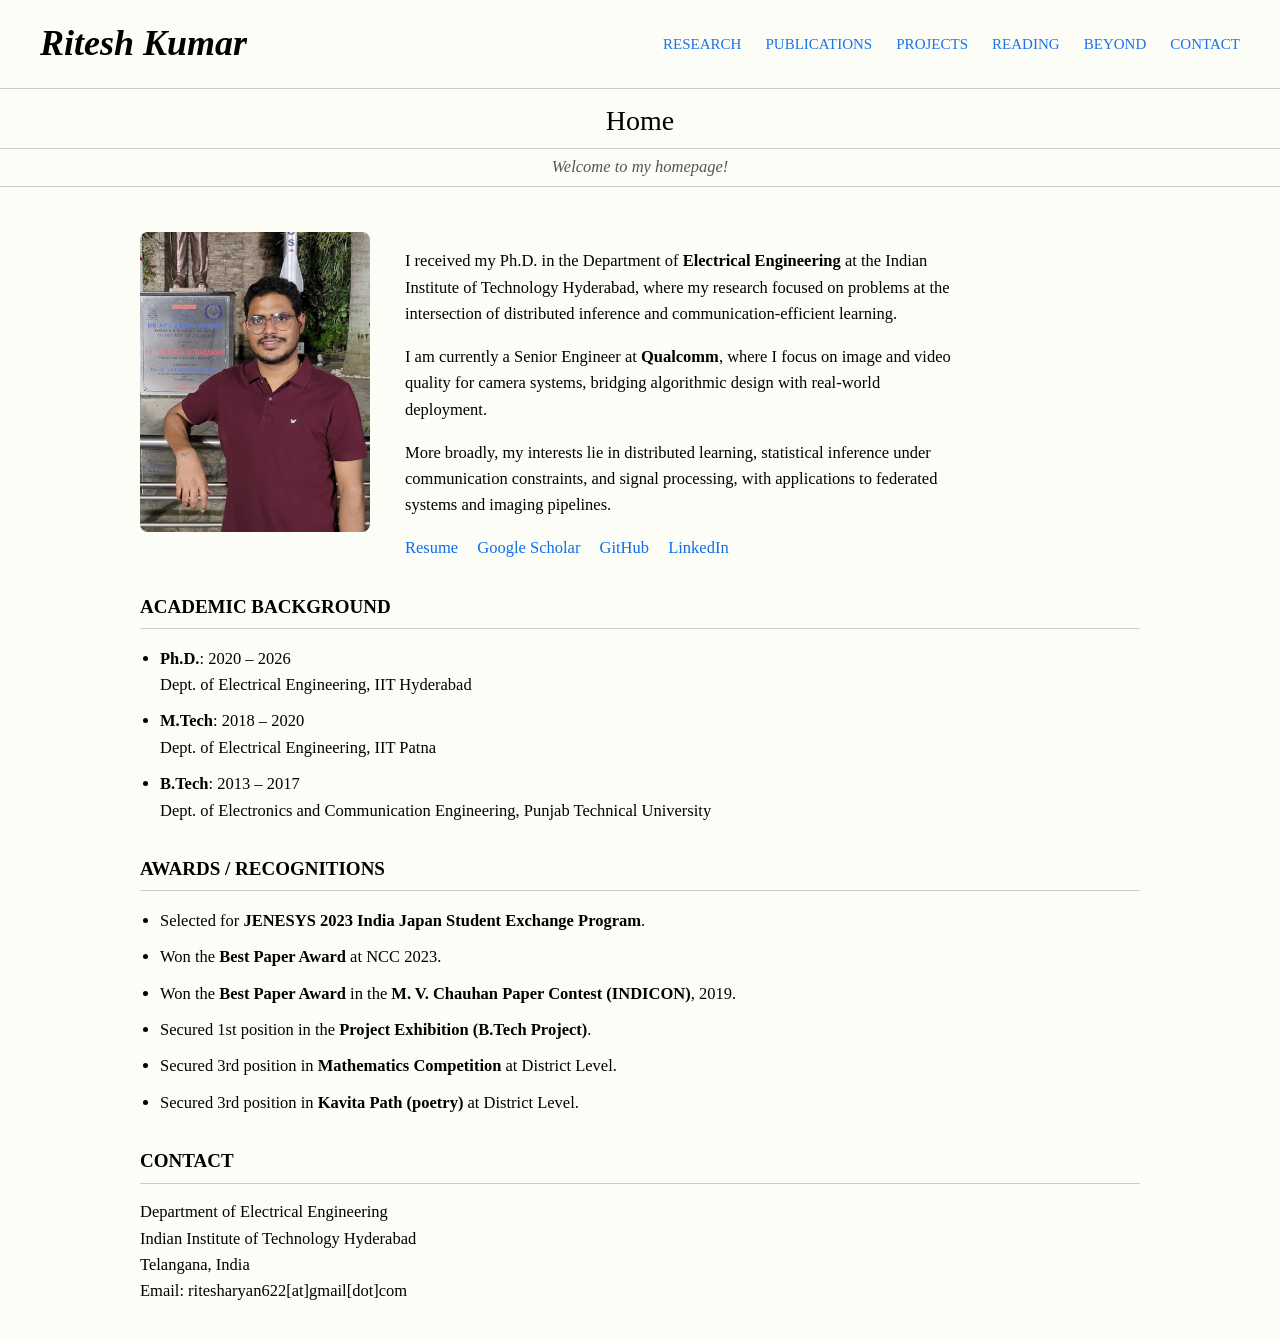
<file: index.html>
<!DOCTYPE html>
<html>
<head>
    <title>Ritesh Kumar</title>

    <!-- COMMON CSS -->
    <link rel="stylesheet" href="style.css">
</head>

<body>

    <!-- HEADER -->
    <div id="header"></div>

    <script>
        fetch('header.html')
            .then(response => response.text())
            .then(data => {
                document.getElementById('header').innerHTML = data;

                // ACTIVE TAB LOGIC (must run AFTER header loads)
                const links = document.querySelectorAll('.header a');
                const currentPage = window.location.pathname.split("/").pop();

                links.forEach(link => {
                    const href = link.getAttribute('href');

                    if (href === currentPage || (href === "index.html" && currentPage === "")) {
                        link.classList.add('active');
                    }
                });
            });
    </script>

    <!-- TITLE -->
    <div class="title">Home</div>

    <!-- DIVIDER -->
    <div class="divider">
        <hr>
        Welcome to my homepage!
        <hr>
    </div>

    <!-- MAIN -->
    <div class="container">

        <!-- INTRO -->
        <div class="intro">
            <img src="profilepic1.png" class="profile-pic">
        
            <div class="intro-text">
                <p>
                    I received my Ph.D. in the  Department of <strong>Electrical Engineering</strong> at the 
                    Indian Institute of Technology Hyderabad, where my research focused on problems at 
                    the intersection of distributed inference and communication-efficient learning.
                </p>


        
                <p>
                    I am currently a Senior Engineer at <strong>Qualcomm</strong>, where I focus on image 
                    and video quality for camera systems, bridging algorithmic design with real-world deployment.
                </p>


                
                <p>
                    More broadly, my interests lie in distributed learning, statistical inference under 
                    communication constraints, and signal processing, with applications to federated systems 
                    and imaging pipelines.
                </p>
        
                <div class="links">
                    <a href="resume.pdf" target="_blank">Resume</a>
                    <a href="https://scholar.google.com/citations?user=r7ssBPQAAAAJ&hl=en" target="_blank">Google Scholar</a>
                    <a href="https://github.com/Ritesh622" target="_blank">GitHub</a>
                    <a href="https://www.linkedin.com/in/ritesh-kumar-1b4230194/" target="_blank">LinkedIn</a> 
                </div>
            </div>
        </div>
        <!-- ACADEMIC BACKGROUND -->
        <div class="section">
            <h2>ACADEMIC BACKGROUND</h2>
            <ul>
                <li>
                    <b>Ph.D.</b>: 2020 – 2026 <br>
                    Dept. of Electrical Engineering, IIT Hyderabad
                </li>

                <li>
                    <b>M.Tech</b>: 2018 – 2020<br>
                    Dept. of Electrical Engineering, IIT Patna
                </li>

                <li>
                    <b>B.Tech</b>: 2013 – 2017<br>
                    Dept. of Electronics and Communication Engineering, Punjab Technical University
                </li>
            </ul>
        </div>

        <!-- AWARDS -->
        <div class="section">
            <h2>AWARDS / RECOGNITIONS</h2>
            <ul>
                <li>Selected for <b>JENESYS 2023 India Japan Student Exchange Program</b>.</li>
                <li>Won the <b>Best Paper Award</b> at NCC 2023.</li>
                <li>Won the <b>Best Paper Award</b> in the <b>M. V. Chauhan Paper Contest (INDICON)</b>, 2019.</li>
                <li>Secured 1st position in the <b>Project Exhibition (B.Tech Project)</b>.</li>
                <li>Secured 3rd position in <b>Mathematics Competition</b> at District Level.</li>
                <li>Secured 3rd position in <b>Kavita Path (poetry)</b> at District Level.</li>
            </ul>
        </div>

        <!-- CONTACT -->
        <div class="section">
            <h2>CONTACT</h2>
            <p style="margin-top:10px;">
                Department of Electrical Engineering<br>
                Indian Institute of Technology Hyderabad<br>
                Telangana, India<br>
                Email: ritesharyan622[at]gmail[dot]com
            </p>
        </div>

    </div>

</body>
</html>
</file>
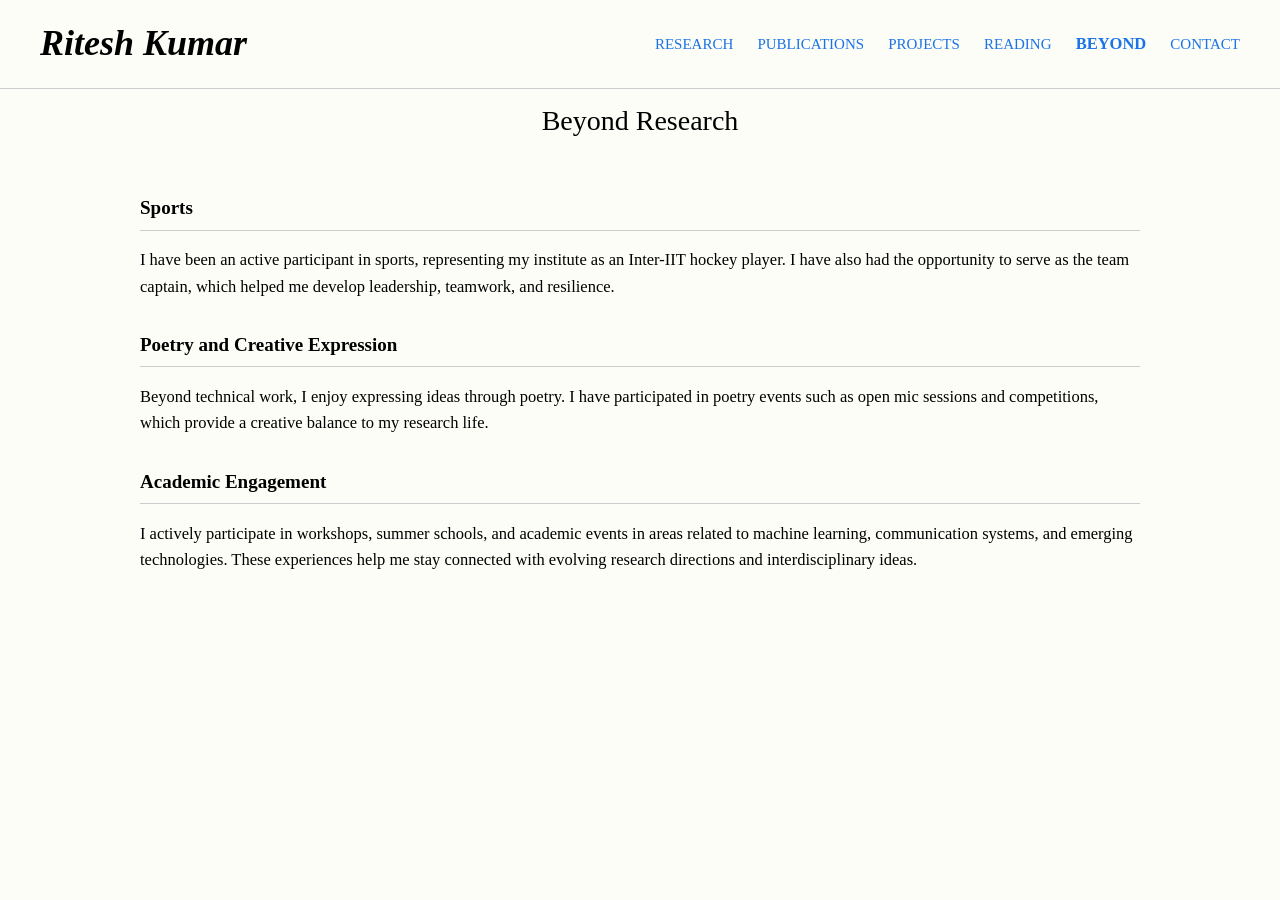
<file: beyond.html>
<!DOCTYPE html>
<html>
<head>
    <title>Beyond - Ritesh Kumar</title>

    <!-- COMMON CSS -->
    <link rel="stylesheet" href="style.css">
</head>

<body>

    <!-- HEADER -->
    <div id="header"></div>

    <script>
        fetch('header.html')
            .then(response => response.text())
            .then(data => {
                document.getElementById('header').innerHTML = data;

                // ACTIVE TAB LOGIC
                const links = document.querySelectorAll('.header a');
                const currentPage = window.location.pathname.split("/").pop();

                links.forEach(link => {
                    const href = link.getAttribute('href');

                    if (href === currentPage || (href === "index.html" && currentPage === "")) {
                        link.classList.add('active');
                    }
                });
            });
    </script>

    <!-- TITLE -->
    <div class="title">Beyond Research</div>

    <div class="container">

        <!-- SPORTS -->
        <div class="section">
            <h2>Sports</h2>

            <p>
                I have been an active participant in sports, representing my institute as an 
                Inter-IIT hockey player. I have also had the opportunity to serve as the team 
                captain, which helped me develop leadership, teamwork, and resilience.
            </p>
        </div>

        <!-- POETRY -->
        <div class="section">
            <h2>Poetry and Creative Expression</h2>

            <p>
                Beyond technical work, I enjoy expressing ideas through poetry. I have participated 
                in poetry events such as open mic sessions and competitions, which provide a creative 
                balance to my research life.
            </p>
        </div>

        <!-- ACADEMIC ENGAGEMENT -->
        <div class="section">
            <h2>Academic Engagement</h2>

            <p>
                I actively participate in workshops, summer schools, and academic events in areas 
                related to machine learning, communication systems, and emerging technologies. 
                These experiences help me stay connected with evolving research directions and 
                interdisciplinary ideas.
            </p>
        </div>

    </div>

</body>
</html>
</file>
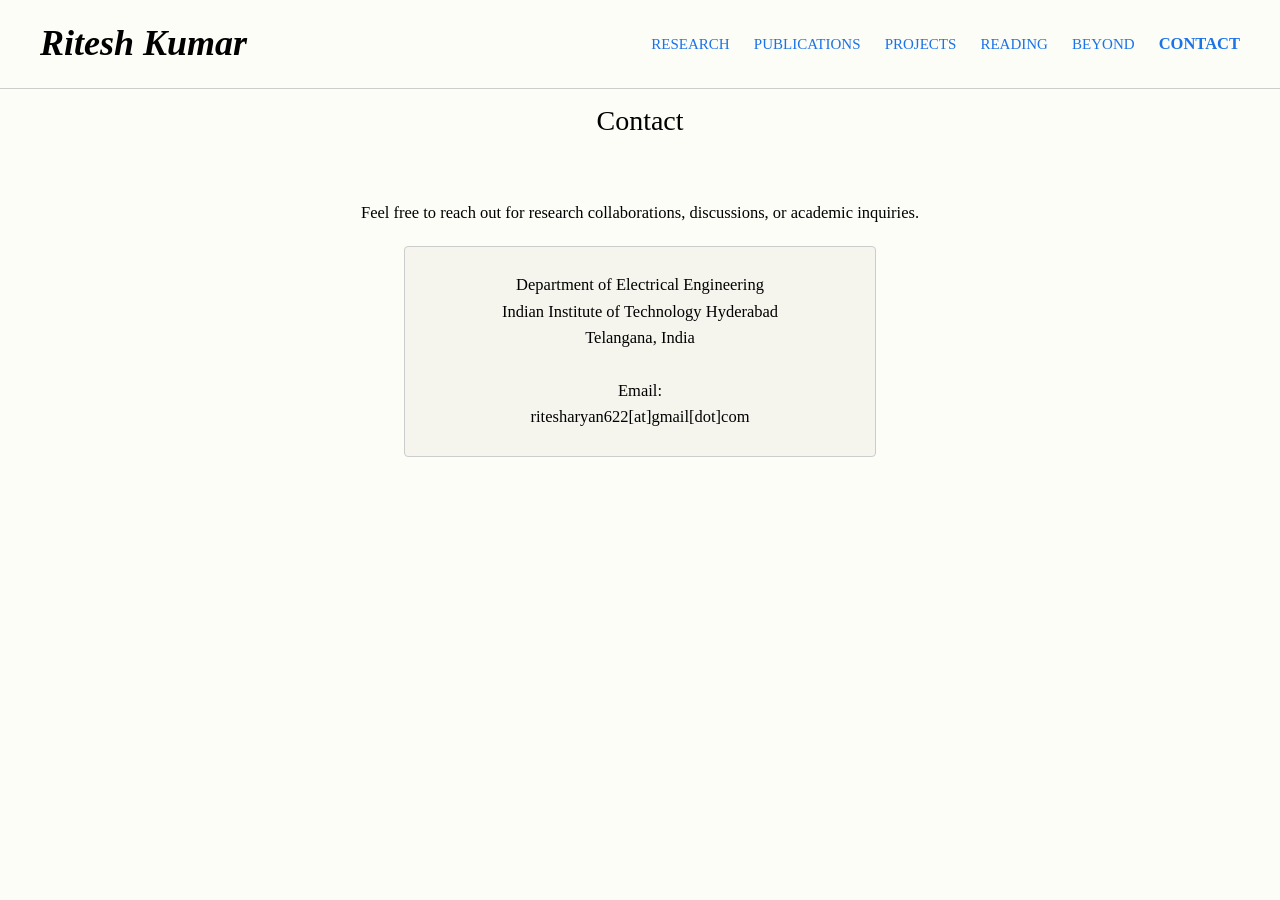
<file: contact.html>
<!DOCTYPE html>
<html>
<head>
    <title>Contact - Ritesh Kumar</title>

    <!-- COMMON CSS -->
    <link rel="stylesheet" href="style.css">

    <!-- KEEP YOUR ORIGINAL BOX STYLE -->
    <style>
        .contact-box {
            border: 1px solid #ccc;
            padding: 25px;
            margin: 20px auto;
            background: #f5f5ee;
            border-radius: 4px;
            max-width: 420px;
            text-align: center;
        }
    </style>
</head>

<body>

    <!-- HEADER -->
    <div id="header"></div>

    <script>
        fetch('header.html')
            .then(response => response.text())
            .then(data => {
                document.getElementById('header').innerHTML = data;

                // ACTIVE TAB LOGIC
                const links = document.querySelectorAll('.header a');
                const currentPage = window.location.pathname.split("/").pop();

                links.forEach(link => {
                    const href = link.getAttribute('href');

                    if (href === currentPage || (href === "index.html" && currentPage === "")) {
                        link.classList.add('active');
                    }
                });
            });
    </script>

    <!-- TITLE -->
    <div class="title">Contact</div>

    <div class="container" style="text-align:center; max-width:700px; padding:40px 20px;">

        <p>
            Feel free to reach out for research collaborations, discussions, or academic inquiries.
        </p>

        <!-- CONTACT BOX -->
        <div class="contact-box">
            Department of Electrical Engineering<br>
            Indian Institute of Technology Hyderabad<br>
            Telangana, India<br><br>

            Email:<br>
            ritesharyan622[at]gmail[dot]com
        </div>

    </div>

</body>
</html>
</file>
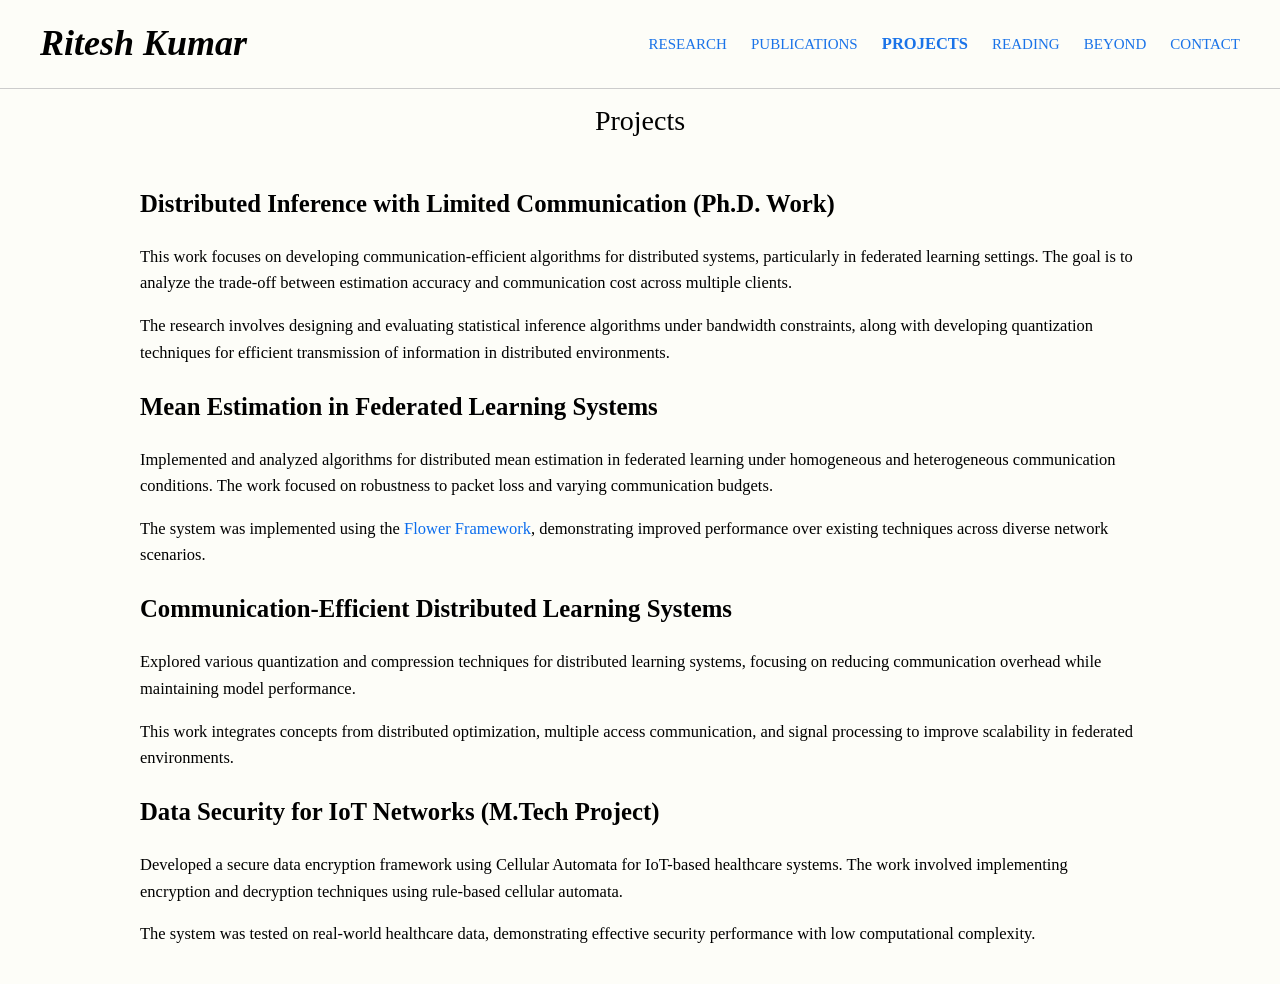
<file: projects.html>
<!DOCTYPE html>
<html>
<head>
    <title>Projects - Ritesh Kumar</title>

    <!-- COMMON CSS -->
    <link rel="stylesheet" href="style.css">
</head>

<body>

    <!-- HEADER -->
    <div id="header"></div>

    <script>
        fetch('header.html')
            .then(response => response.text())
            .then(data => {
                document.getElementById('header').innerHTML = data;

                // ACTIVE TAB LOGIC
                const links = document.querySelectorAll('.header a');
                const currentPage = window.location.pathname.split("/").pop();

                links.forEach(link => {
                    const href = link.getAttribute('href');

                    if (href === currentPage || (href === "index.html" && currentPage === "")) {
                        link.classList.add('active');
                    }
                });
            });
    </script>

    <!-- TITLE -->
    <div class="title">Projects</div>

    <div class="container">

        <!-- PROJECT 1 -->
        <div class="project">
            <h2>Distributed Inference with Limited Communication (Ph.D. Work)</h2>

            <p>
                This work focuses on developing communication-efficient algorithms for distributed systems,
                particularly in federated learning settings. The goal is to analyze the trade-off between
                estimation accuracy and communication cost across multiple clients.
            </p>

            <p>
                The research involves designing and evaluating statistical inference algorithms under
                bandwidth constraints, along with developing quantization techniques for efficient
                transmission of information in distributed environments.
            </p>
        </div>

        <!-- PROJECT 2 -->
        <div class="project">
            <h2>Mean Estimation in Federated Learning Systems</h2>

            <p>
                Implemented and analyzed algorithms for distributed mean estimation in federated
                learning under homogeneous and heterogeneous communication conditions. The work focused on robustness to
                packet loss and varying communication budgets.
            </p>

            <p>
                The system was implemented using the 
                <a href="https://flower.ai/docs/framework/index.html" target="_blank">Flower Framework</a>, 
                demonstrating improved performance over existing techniques across diverse network scenarios.
            </p>
        </div>

        <!-- PROJECT 3 -->
        <div class="project">
            <h2>Communication-Efficient Distributed Learning Systems</h2>

            <p>
                Explored various quantization and compression techniques for distributed learning systems,
                focusing on reducing communication overhead while maintaining model performance.
            </p>

            <p>
                This work integrates concepts from distributed optimization, multiple access communication,
                and signal processing to improve scalability in federated environments.
            </p>
        </div>

        <!-- PROJECT 4 -->
        <div class="project">
            <h2>Data Security for IoT Networks (M.Tech Project)</h2>

            <p>
                Developed a secure data encryption framework using Cellular Automata for IoT-based
                healthcare systems. The work involved implementing encryption and decryption techniques
                using rule-based cellular automata.
            </p>

            <p>
                The system was tested on real-world healthcare data, demonstrating effective security
                performance with low computational complexity.
            </p>
        </div>

    </div>

</body>
</html>
</file>
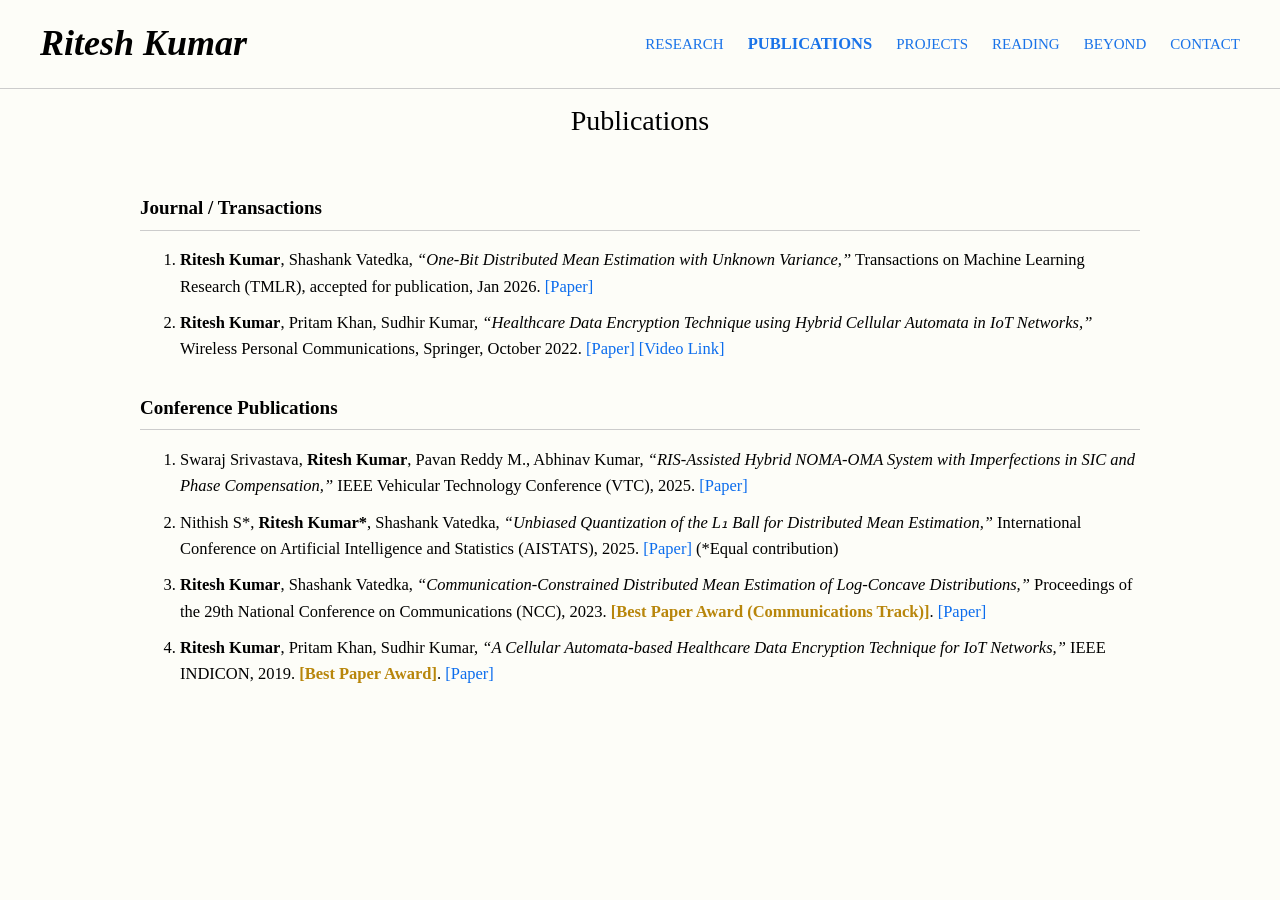
<file: publications.html>
<!DOCTYPE html>
<html>
<head>
    <title>Publications - Ritesh Kumar</title>

    <!-- COMMON CSS -->
    <link rel="stylesheet" href="style.css">
</head>

<body>

    <!-- HEADER -->
    <div id="header"></div>

    <script>
        fetch('header.html')
            .then(response => response.text())
            .then(data => {
                document.getElementById('header').innerHTML = data;

                // ACTIVE TAB LOGIC
                const links = document.querySelectorAll('.header a');
                const currentPage = window.location.pathname.split("/").pop();

                links.forEach(link => {
                    const href = link.getAttribute('href');

                    if (href === currentPage || (href === "index.html" && currentPage === "")) {
                        link.classList.add('active');
                    }
                });
            });
    </script>

    <!-- TITLE -->
    <div class="title">Publications</div>

    <div class="container">

        <!-- JOURNAL -->
        <div class="section">
            <h2>Journal / Transactions</h2>

            <ol class="pub-list">

                <li>
                    <span class="me">Ritesh Kumar</span>, Shashank Vatedka,
                    <em>“One-Bit Distributed Mean Estimation with Unknown Variance,”</em>
                    Transactions on Machine Learning Research (TMLR), accepted for publication, Jan 2026.
                    <a href="https://openreview.net/forum?id=g95C4zIEPg" target="_blank">[Paper]</a>
                </li>

                <li>
                    <span class="me">Ritesh Kumar</span>, Pritam Khan, Sudhir Kumar,
                    <em>“Healthcare Data Encryption Technique using Hybrid Cellular Automata in IoT Networks,”</em>
                    Wireless Personal Communications, Springer, October 2022.
                    <a href="https://link.springer.com/article/10.1007/s11277-022-09850-4" target="_blank">[Paper]</a> <a href = "https://youtu.be/_knGvflyMiI?si=iHQHsKQy1ZgS-jM-" target = "_blank">[Video Link]</a>
                </li>

            </ol>
        </div>

        <!-- CONFERENCES -->
        <div class="section">
            <h2>Conference Publications</h2>

            <ol class="pub-list">

                <li>
                    Swaraj Srivastava, <span class="me">Ritesh Kumar</span>, Pavan Reddy M., Abhinav Kumar,
                    <em>“RIS-Assisted Hybrid NOMA-OMA System with Imperfections in SIC and Phase Compensation,”</em>
                    IEEE Vehicular Technology Conference (VTC), 2025.
                    <a href="https://ieeexplore.ieee.org/abstract/document/11174557" target="_blank">[Paper]</a>
                </li>

                <li>
                    Nithish S*, <span class="me">Ritesh Kumar*</span>, Shashank Vatedka,
                    <em>“Unbiased Quantization of the L₁ Ball for Distributed Mean Estimation,”</em>
                    International Conference on Artificial Intelligence and Statistics (AISTATS), 2025.
                    <a href="https://proceedings.mlr.press/v258/babu25a.html" target="_blank">[Paper]</a>
                    (*Equal contribution)
                </li>

                <li>
                    <span class="me">Ritesh Kumar</span>, Shashank Vatedka,
                    <em>“Communication-Constrained Distributed Mean Estimation of Log-Concave Distributions,”</em>
                    Proceedings of the 29th National Conference on Communications (NCC), 2023.
                    <b>[Best Paper Award (Communications Track)]</b>.
                    <a href="https://ieeexplore.ieee.org/document/10067942" target="_blank">[Paper]</a>
                </li>


                <li>
                    <span class="me">Ritesh Kumar</span>, Pritam Khan, Sudhir Kumar,
                    <em>“A Cellular Automata-based Healthcare Data Encryption Technique for IoT Networks,”</em>
                    IEEE INDICON, 2019.
                    <b>[Best Paper Award]</b>.
                    <a href="https://ieeexplore.ieee.org/abstract/document/9030349" target="_blank">[Paper]</a>
                </li>

            </ol>
        </div>

    </div>

</body>
</html>
</file>
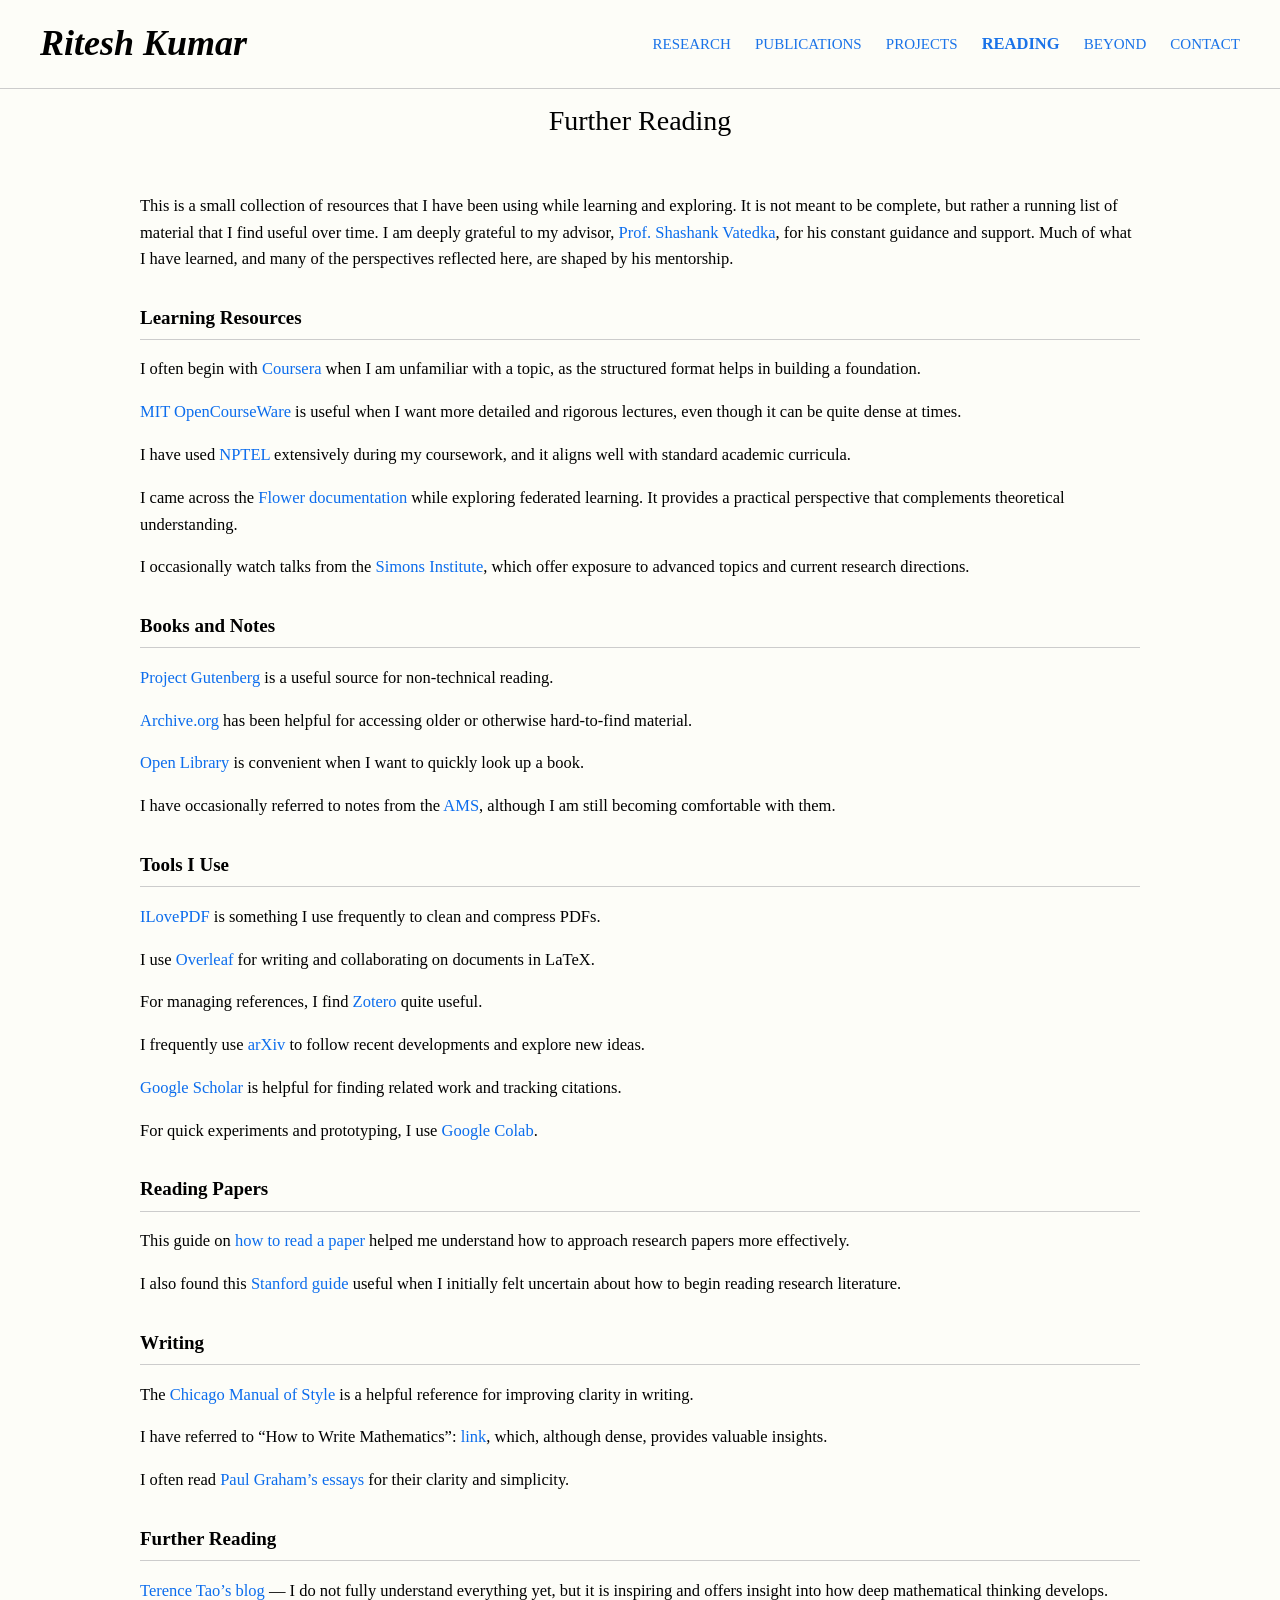
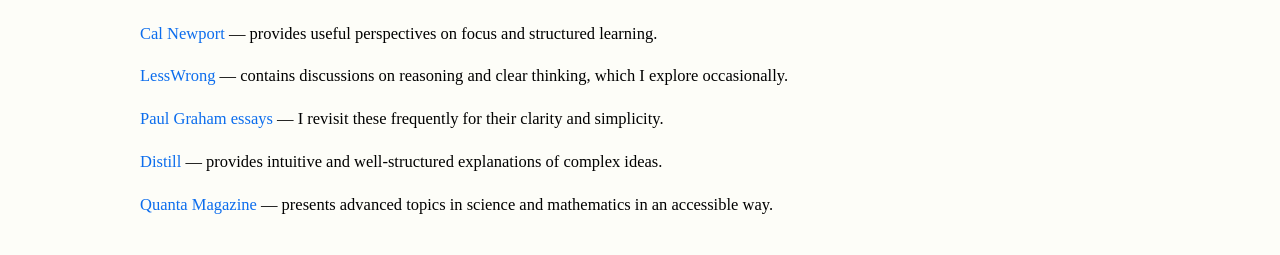
<file: reading.html>
<!DOCTYPE html>
<html>
<head>
    <title>Reading - Ritesh Kumar</title>

    <!-- COMMON CSS -->
    <link rel="stylesheet" href="style.css">
</head>

<body>

    <!-- HEADER -->
    <div id="header"></div>

    <script>
        fetch('header.html')
            .then(response => response.text())
            .then(data => {
                document.getElementById('header').innerHTML = data;

                const links = document.querySelectorAll('.header a');
                const currentPage = window.location.pathname.split("/").pop();

                links.forEach(link => {
                    const href = link.getAttribute('href');
                    if (href === currentPage || (href === "index.html" && currentPage === "")) {
                        link.classList.add('active');
                    }
                });
            });
    </script>

    <!-- TITLE -->
    <div class="title">Further Reading</div>

    <div class="container">

        <!-- INTRO -->
        <div class="section">
            <p>
                This is a small collection of resources that I have been using while learning and exploring. 
                It is not meant to be complete, but rather a running list of material that I find useful over time. 
                I am deeply grateful to my advisor, 
                <a href="https://people.iith.ac.in/shashankvatedka/html/home.html" target="_blank">Prof. Shashank Vatedka</a>, 
                for his constant guidance and support. Much of what I have learned, and many of the perspectives reflected here, 
                are shaped by his mentorship.
            </p>
        </div>

        <!-- LEARNING -->
        <div class="section">
            <h2>Learning Resources</h2>

            <p>
                I often begin with 
                <a href="https://www.coursera.org" target="_blank">Coursera</a> 
                when I am unfamiliar with a topic, as the structured format helps in building a foundation.
            </p>

            <p>
                <a href="https://ocw.mit.edu" target="_blank">MIT OpenCourseWare</a> 
                is useful when I want more detailed and rigorous lectures, even though it can be quite dense at times.
            </p>

            <p>
                I have used 
                <a href="https://nptel.ac.in" target="_blank">NPTEL</a> 
                extensively during my coursework, and it aligns well with standard academic curricula.
            </p>

            <p>
                I came across the 
                <a href="https://flower.ai/docs/framework/index.html" target="_blank">Flower documentation</a> 
                while exploring federated learning. It provides a practical perspective that complements theoretical understanding.
            </p>

            <p>
                I occasionally watch talks from the 
                <a href="https://simons.berkeley.edu/videos" target="_blank">Simons Institute</a>, 
                which offer exposure to advanced topics and current research directions.
            </p>
        </div>

        <!-- BOOKS -->
        <div class="section">
            <h2>Books and Notes</h2>

            <p>
                <a href="https://www.gutenberg.org" target="_blank">Project Gutenberg</a> 
                is a useful source for non-technical reading.
            </p>

            <p>
                <a href="https://archive.org" target="_blank">Archive.org</a> 
                has been helpful for accessing older or otherwise hard-to-find material.
            </p>

            <p>
                <a href="https://openlibrary.org" target="_blank">Open Library</a> 
                is convenient when I want to quickly look up a book.
            </p>

            <p>
                I have occasionally referred to notes from the 
                <a href="https://www.ams.org/open-math-notes" target="_blank">AMS</a>, 
                although I am still becoming comfortable with them.
            </p>
        </div>

        <!-- TOOLS -->
        <div class="section">
            <h2>Tools I Use</h2>

            <p>
                <a href="https://www.ilovepdf.com/" target="_blank">ILovePDF</a> 
                is something I use frequently to clean and compress PDFs.
            </p>

            <p>
                I use 
                <a href="https://www.overleaf.com/" target="_blank">Overleaf</a> 
                for writing and collaborating on documents in LaTeX.
            </p>

            <p>
                For managing references, I find 
                <a href="https://www.zotero.org/" target="_blank">Zotero</a> 
                quite useful.
            </p>

            <p>
                I frequently use 
                <a href="https://arxiv.org/" target="_blank">arXiv</a> 
                to follow recent developments and explore new ideas.
            </p>

            <p>
                <a href="https://scholar.google.com/" target="_blank">Google Scholar</a> 
                is helpful for finding related work and tracking citations.
            </p>

            <p>
                For quick experiments and prototyping, I use 
                <a href="https://colab.research.google.com/" target="_blank">Google Colab</a>.
            </p>
        </div>

        <!-- PAPERS -->
        <div class="section">
            <h2>Reading Papers</h2>

            <p>
                This guide on 
                <a href="https://www.cs.cmu.edu/~jrs/sins.html" target="_blank">how to read a paper</a> 
                helped me understand how to approach research papers more effectively.
            </p>

            <p>
                I also found this 
                <a href="https://web.stanford.edu/class/ee384m/Handouts/HowtoReadPaper.pdf" target="_blank">
                    Stanford guide
                </a> 
                useful when I initially felt uncertain about how to begin reading research literature.
            </p>
        </div>

        <!-- WRITING -->
        <div class="section">
            <h2>Writing</h2>

            <p>
                The 
                <a href="https://www.chicagomanualofstyle.org/home.html" target="_blank">
                    Chicago Manual of Style
                </a> 
                is a helpful reference for improving clarity in writing.
            </p>

            <p>
                I have referred to “How to Write Mathematics”:
                <a href="https://www.jstor.org/stable/2325827" target="_blank">link</a>, 
                which, although dense, provides valuable insights.
            </p>

            <p>
                I often read 
                <a href="https://www.paulgraham.com/articles.html" target="_blank">
                    Paul Graham’s essays
                </a> 
                for their clarity and simplicity.
            </p>
        </div>

        <!-- FURTHER -->
        <div class="section">
            <h2>Further Reading</h2>

            <p>
                <a href="https://terrytao.wordpress.com" target="_blank">
                    Terence Tao’s blog
                </a> — I do not fully understand everything yet, but it is inspiring and offers insight into how deep mathematical thinking develops.
            </p>

            <p>
                <a href="https://calnewport.com/blog/" target="_blank">
                    Cal Newport
                </a> — provides useful perspectives on focus and structured learning.
            </p>

            <p>
                <a href="https://www.lesswrong.com" target="_blank">
                    LessWrong
                </a> — contains discussions on reasoning and clear thinking, which I explore occasionally.
            </p>

            <p>
                <a href="https://www.paulgraham.com/articles.html" target="_blank">
                    Paul Graham essays
                </a> — I revisit these frequently for their clarity and simplicity.
            </p>

            <p>
                <a href="https://distill.pub/" target="_blank">
                    Distill
                </a> — provides intuitive and well-structured explanations of complex ideas.
            </p>

            <p>
                <a href="https://www.quantamagazine.org/" target="_blank">
                    Quanta Magazine
                </a> — presents advanced topics in science and mathematics in an accessible way.
            </p>
        </div>

    </div>

</body>
</html>
</file>
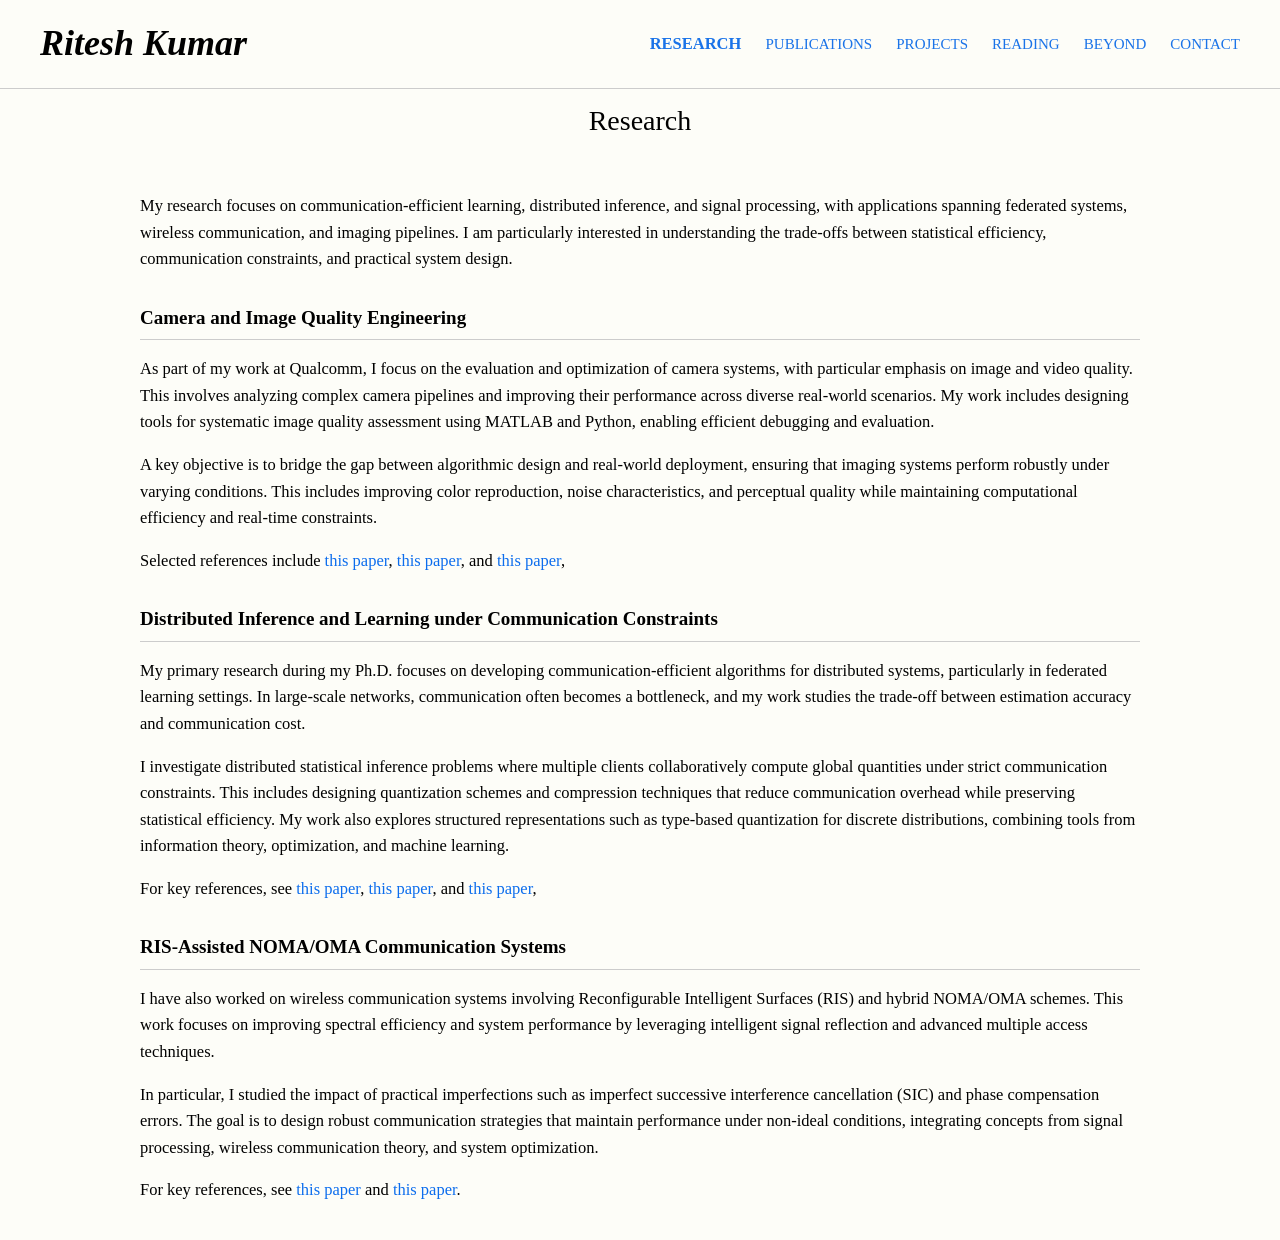
<file: research.html>
<!DOCTYPE html>
<html>
<head>
    <title>Research - Ritesh Kumar</title>

    <!-- COMMON CSS -->
    <link rel="stylesheet" href="style.css">
</head>

<body>

    <!-- HEADER -->
    <div id="header"></div>

    <script>
        fetch('header.html')
            .then(response => response.text())
            .then(data => {
                document.getElementById('header').innerHTML = data;

                const links = document.querySelectorAll('.header a');
                const currentPage = window.location.pathname.split("/").pop();

                links.forEach(link => {
                    const href = link.getAttribute('href');
                    if (href === currentPage || (href === "index.html" && currentPage === "")) {
                        link.classList.add('active');
                    }
                });
            });
    </script>

    <!-- TITLE -->
    <div class="title">Research</div>

    <div class="container">

        <!-- INTRO -->
        <div class="section">
            <p>
                My research focuses on communication-efficient learning, distributed inference, and signal processing,
                with applications spanning federated systems, wireless communication, and imaging pipelines.
                I am particularly interested in understanding the trade-offs between statistical efficiency,
                communication constraints, and practical system design.
            </p>
        </div>

        <!-- CAMERA -->
        <div class="section">
            <h2>Camera and Image Quality Engineering</h2>

            <p>
                As part of my work at Qualcomm, I focus on the evaluation and optimization of camera systems,
                with particular emphasis on image and video quality. This involves analyzing complex camera
                pipelines and improving their performance across diverse real-world scenarios. My work includes
                designing tools for systematic image quality assessment using MATLAB and Python, enabling
                efficient debugging and evaluation.
            </p>

            <p>
                A key objective is to bridge the gap between algorithmic design and real-world deployment,
                ensuring that imaging systems perform robustly under varying conditions. This includes improving
                color reproduction, noise characteristics, and perceptual quality while maintaining computational
                efficiency and real-time constraints.
            </p>

            <p>
                Selected references include 
                <a href="https://ieeexplore.ieee.org/document/1576816" target="_blank">this paper</a>, 
                <a href="https://ieeexplore.ieee.org/document/1284395" target="_blank">this paper</a>, and
                <a href="https://onlinelibrary.wiley.com/doi/epdf/10.1155/2013/905685" target="_blank">this paper</a>,
            </p>
        </div>

        <!-- DISTRIBUTED -->
        <div class="section">
            <h2>Distributed Inference and Learning under Communication Constraints</h2>

            <p>
                My primary research during my Ph.D. focuses on developing communication-efficient algorithms
                for distributed systems, particularly in federated learning settings. In large-scale networks,
                communication often becomes a bottleneck, and my work studies the trade-off between estimation
                accuracy and communication cost.
            </p>

            <p>
                I investigate distributed statistical inference problems where multiple clients collaboratively
                compute global quantities under strict communication constraints. This includes designing
                quantization schemes and compression techniques that reduce communication overhead while
                preserving statistical efficiency. My work also explores structured representations such as
                type-based quantization for discrete distributions, combining tools from information theory,
                optimization, and machine learning.
            </p>

            <p>
                For key references, see 
                <a href="https://research.google/pubs/federated-learning-strategies-for-improving-communication-efficiency/" target="_blank">this paper</a>, 
                <a href="https://arxiv.org/abs/1912.04977" target="_blank">this paper</a>, and
                <a href="https://proceedings.mlr.press/v54/mcmahan17a.html" target="_blank">this paper</a>,             
            </p>
        </div>

        <!-- RIS -->
        <div class="section">
            <h2>RIS-Assisted NOMA/OMA Communication Systems</h2>

            <p>
                I have also worked on wireless communication systems involving Reconfigurable Intelligent Surfaces
                (RIS) and hybrid NOMA/OMA schemes. This work focuses on improving spectral efficiency and system
                performance by leveraging intelligent signal reflection and advanced multiple access techniques.
            </p>

            <p>
                In particular, I studied the impact of practical imperfections such as imperfect successive
                interference cancellation (SIC) and phase compensation errors. The goal is to design robust
                communication strategies that maintain performance under non-ideal conditions, integrating
                concepts from signal processing, wireless communication theory, and system optimization.
            </p>

            <p>
                For key references, see 
                <a href="https://ieeexplore.ieee.org/abstract/document/8796365" target="_blank">this paper</a> and 
                <a href="https://ieeexplore.ieee.org/abstract/document/9424177" target="_blank">this paper</a>.
            </p>
        </div>

    </div>

</body>
</html>
</file>
<file: style.css>
body {
    margin: 0;
    font-family: "Times New Roman", serif;
    background: #fdfdf8;
    color: #000;
    line-height: 1.6;
    font-size: 16.5px;
}

/* HEADER */
.header {
    display: flex;
    justify-content: space-between;
    align-items: center;
    padding: 15px 40px;
    border-bottom: 1px solid #ccc;
}

.header a {
    text-decoration: none;   
    color: #1a73e8;
    margin-left: 20px;       
    font-size: 15px;
}


.header > div:last-child a.active {
    font-size: 16.5px;      
    font-weight: 600;
    color: #1a73e8;         
}


.name a {
    font-size: 36px;
    font-weight: 700;
    font-style: italic;
    color: black !important;
    text-decoration: none;
    margin-left: 0;
}

/* TITLE */
.title {
    text-align: center;
    font-size: 28px;
    margin-top: 10px;
}

/* DIVIDER */
.divider {
    text-align: center;
    margin: 5px 0 10px 0;
    font-style: italic;
    color: #555;
}

hr {
    border: none;
    border-top: 1px solid #ccc;
    margin: 5px 0;
}

/* MAIN */
.container {
    max-width: 1000px;
    margin: auto;
    padding: 20px;
}

.intro {
    display: flex;
    gap: 35px;
    align-items: flex-start;
    margin-top: 15px;
}

/* PROFILE IMAGE */
.profile-pic {
    width: 230px;
    height: 300px;

    object-fit: cover;
    object-position: center top;

    border-radius: 8px;

    display: block;
    flex-shrink: 0;
}

.intro-text {
    flex: 1;
    max-width: 560px;
}
/* LINKS */
.links a {
    margin-right: 15px;
    color: #0c6ded;
    text-decoration: none;
}

/* SECTIONS */
.section {
    margin-top: 30px;
}

.section h2 {
    font-size: 19px;
    border-bottom: 1px solid #ccc;
    padding-bottom: 6px;
}

ul {
    padding-left: 20px;
}

li {
    margin-bottom: 10px;
}

/* CONTACT */
.contact {
    text-align: center;
    margin-top: 40px;
    padding: 20px;
    border-top: 1px solid #ccc;
}

/* PUBLICATIONS */
.me {
    font-weight: 700;
}

.pub-list a {
    color: #0c6ded;
}

a {
    color: #0c6ded;
    text-decoration: none;
}

.pub-list b {
    color: #b8860b;   /* dark gold */
    font-weight: 700;
}
</file>
